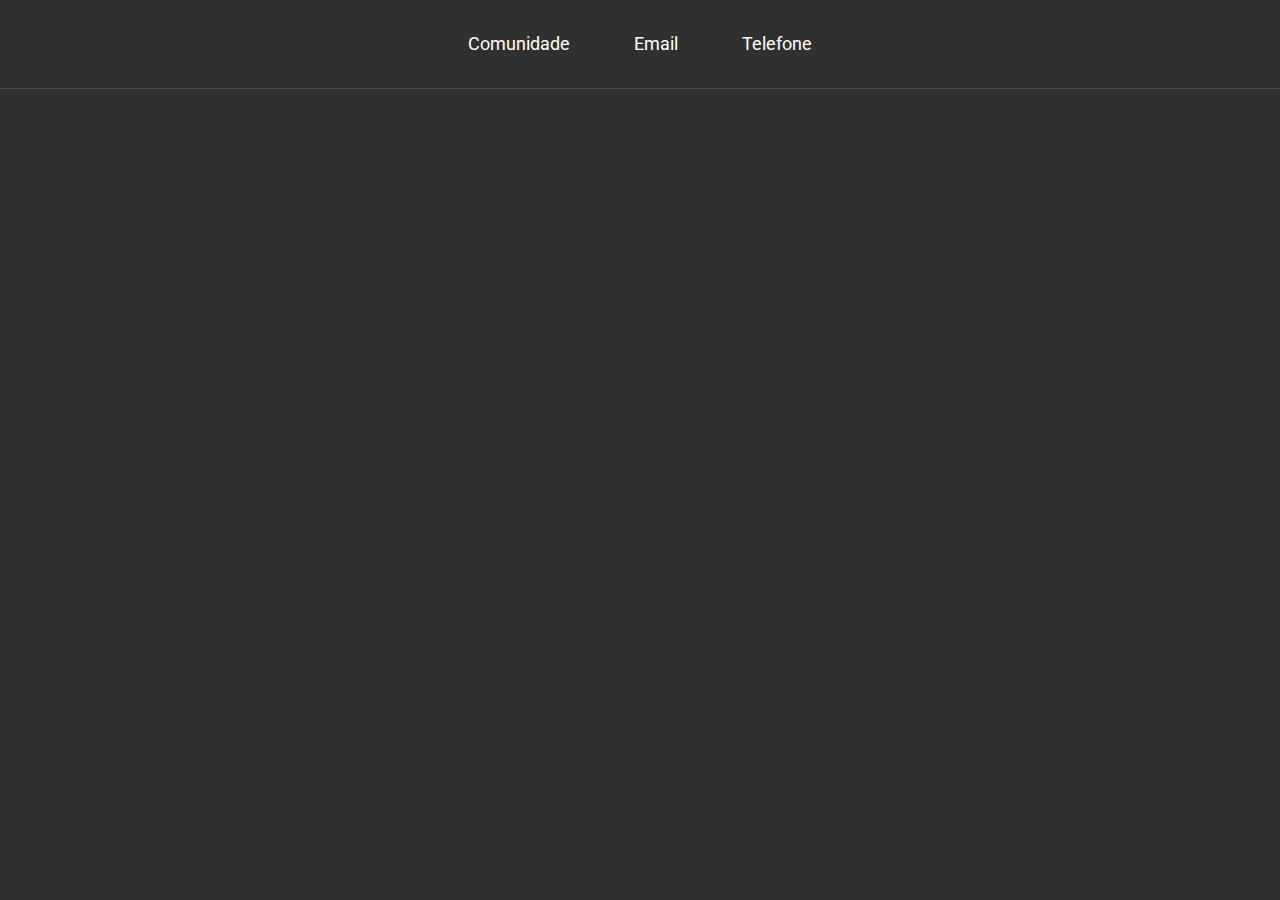
<file: Desafios/2-iniciando-no-front-end/desafio-2-1/index.html>
<!DOCTYPE html>
<html lang="pt-BR">
<head>
  <meta charset="UTF-8">
  <meta name="viewport" content="width=device-width, initial-scale=1.0">
  <title>Desafio 2-1: Primeiro HTML</title>
  <link rel="icon" href="favicon.ico" type="image/x-icon">
  <link rel="stylesheet" type="text/css" href="style.css">
</head>
<body>
  <header>
    <div>
      <a href="https://discordapp.com/invite/gCRAFhc">Comunidade</a>
      <a href="mailto:oi@rocketseat.com.br">Email</a>
      <a href="tel:+5547992078767">Telefone</a>
    </div>
  </header>
</body>
</html>
</file>
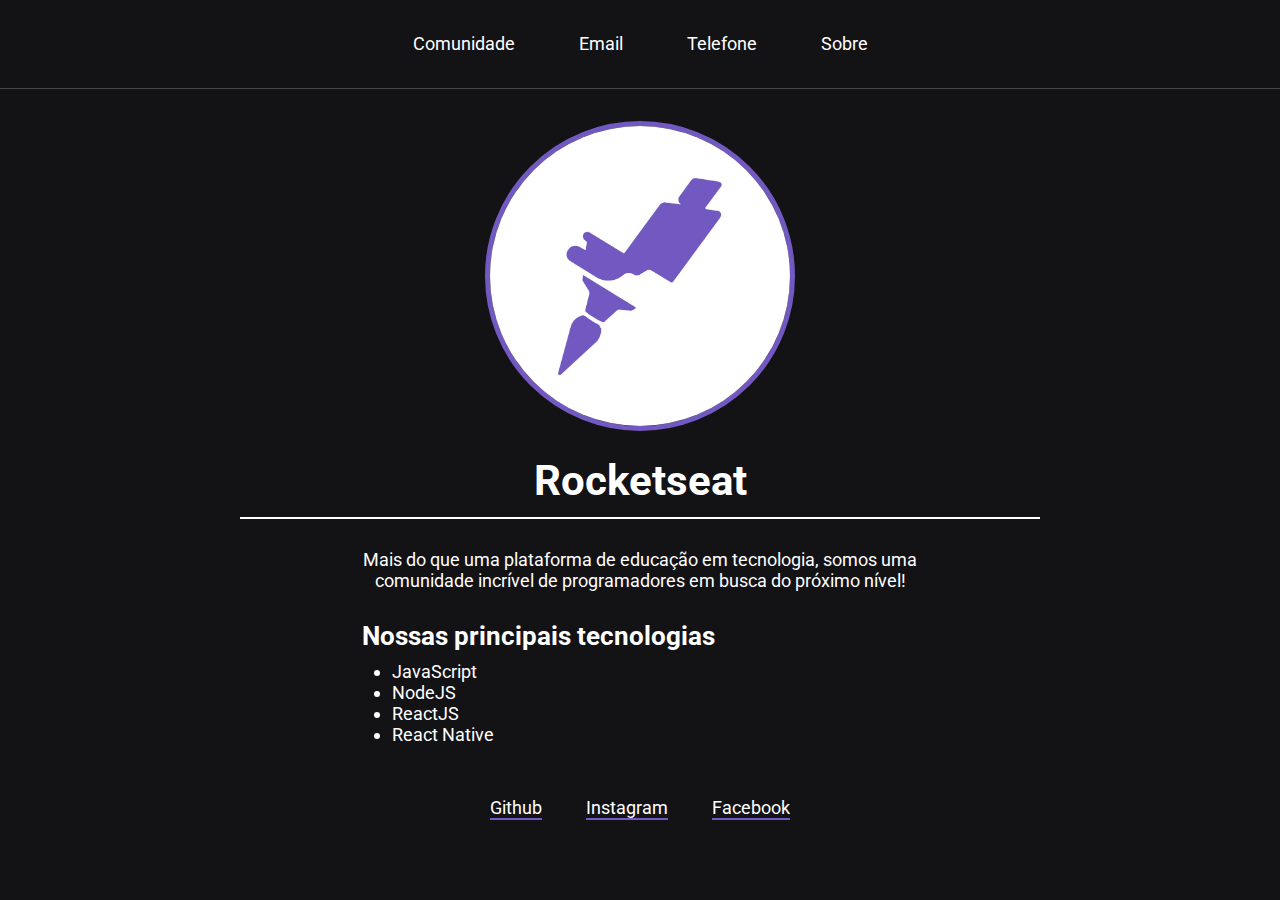
<file: Desafios/2-iniciando-no-front-end/desafio-2-2/index.html>
<!DOCTYPE html>
<html lang="pt-BR">
<head>
  <meta charset="UTF-8">
  <meta name="viewport" content="width=device-width, initial-scale=1.0">
  <title>Sobre</title>
  <link rel="icon" href="favicon.ico" type="image/x-icon">
  <link rel="stylesheet" type="text/css" href="style.css">
  <link rel="stylesheet" type="text/css" href="about.css">
</head>
<body>
  <header>
    <div>
      <a href="https://discordapp.com/invite/gCRAFhc">Comunidade</a>
      <a href="mailto:oi@rocketseat.com.br">Email</a>
      <a href="tel:+5547992078767">Telefone</a>
      <a href="#">Sobre</a>
    </div>
  </header>

  <div id="wrapper">
    <img src="assets/Screenshot_2.jpg" alt="Rocketseat">

    <h1>Rocketseat</h1>
    <p>
      Mais do que uma plataforma de educação em tecnologia, somos uma 
      comunidade incrível de programadores em busca do próximo nível!
    </p>
    
    <div id="technologies">
      <h2>Nossas principais tecnologias</h2>
      <ul>
        <li>JavaScript</li>
        <li>NodeJS</li>
        <li>ReactJS</li>
        <li>React Native</li>
      </ul>
    </div>
  </div>

  <footer>
    <a href="https://github.com/Rocketseat" target="_blank">Github</a>
    <a href="https://www.instagram.com/rocketseat_oficial/" target="_blank">Instagram</a>
    <a href="https://www.facebook.com/rocketseat" target="_blank">Facebook</a>
  </footer>
</body>
</html>
</file>
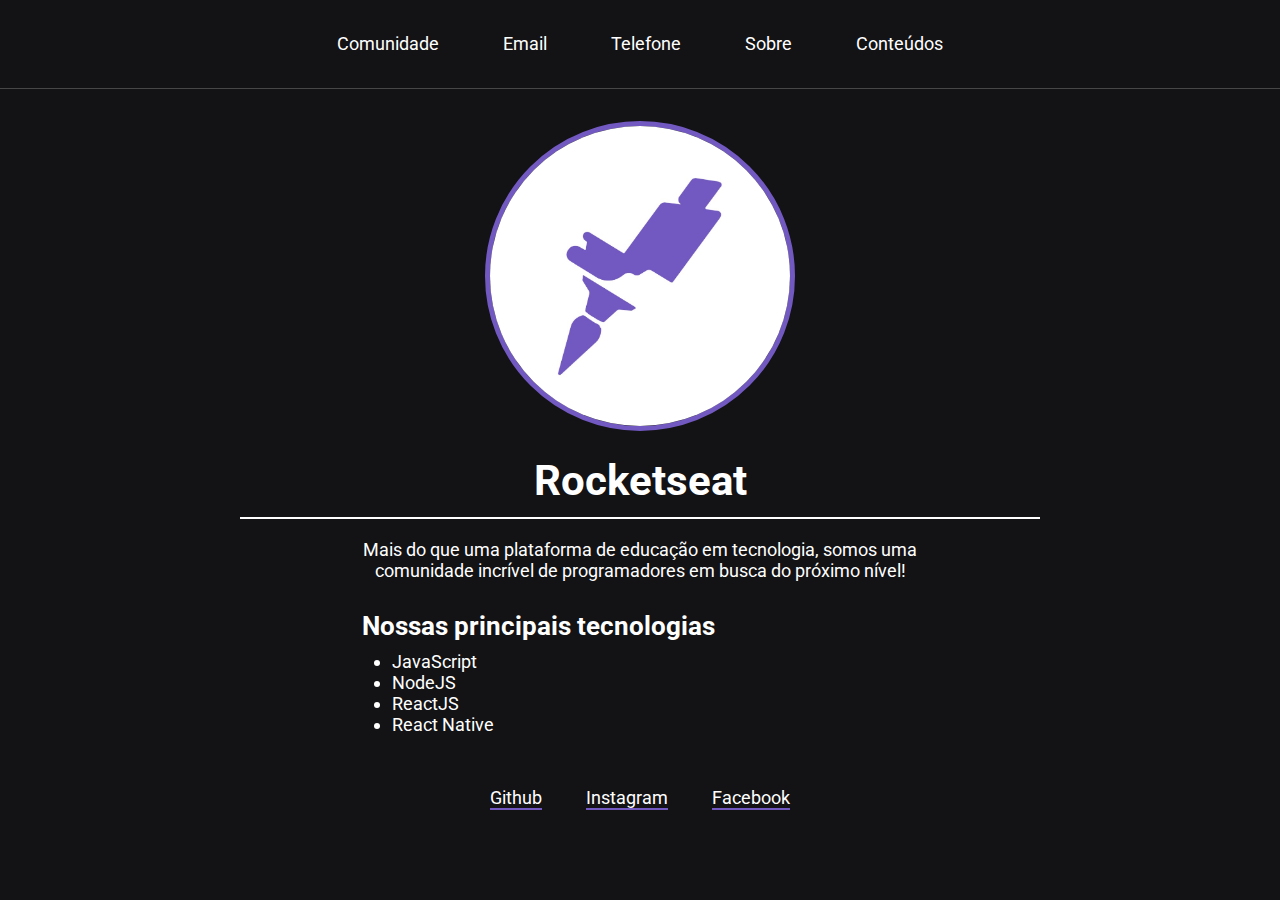
<file: Desafios/2-iniciando-no-front-end/desafio-2-3/index.html>
<!DOCTYPE html>
<html lang="pt-BR">
<head>
  <meta charset="UTF-8">
  <meta name="viewport" content="width=device-width, initial-scale=1.0">
  <title>Sobre</title>
  <link rel="icon" href="favicon.ico" type="image/x-icon">
  <link rel="stylesheet" type="text/css" href="styles/style.css">
  <link rel="stylesheet" type="text/css" href="styles/about.css">
</head>
<body>
  <header>
    <div>
      <a href="https://discordapp.com/invite/gCRAFhc">Comunidade</a>
      <a href="mailto:oi@rocketseat.com.br">Email</a>
      <a href="tel:+5547992078767">Telefone</a>
      <a href="#">Sobre</a>
      <a href="contents.html">Conteúdos</a>
    </div>
  </header>

  <div id="wrapper">
    <img src="assets/Screenshot_2.jpg" alt="Rocketseat">

    <h1>Rocketseat</h1>
    <p>
      Mais do que uma plataforma de educação em tecnologia, somos uma 
      comunidade incrível de programadores em busca do próximo nível!
    </p>
    
    <div id="technologies">
      <h2>Nossas principais tecnologias</h2>
      <ul>
        <li>JavaScript</li>
        <li>NodeJS</li>
        <li>ReactJS</li>
        <li>React Native</li>
      </ul>
    </div>
  </div>

  <footer>
    <a href="https://github.com/Rocketseat" target="_blank">Github</a>
    <a href="https://www.instagram.com/rocketseat_oficial/" target="_blank">Instagram</a>
    <a href="https://www.facebook.com/rocketseat" target="_blank">Facebook</a>
  </footer>
</body>
</html>
</file>
<file: Desafios/2-iniciando-no-front-end/desafio-2-1/style.css>
/* Font import - Roboto */
@import url('https://fonts.googleapis.com/css2?family=Roboto:ital,wght@0,100;0,300;0,400;0,500;0,700;0,900;1,100;1,300;1,400;1,500;1,700;1,900&display=swap');

* {
  border: 0;
  margin: 0;
  padding: 0;
}

body {
  background-color: #303030;
  font-family: Roboto, sans-serif;
}

header {
  text-align: center;
  padding: 30px;
  border-bottom: 1px solid #474747;
}

header div a {
  font-size: 18px;
  line-height: 28px;
  margin: 0 30px;
  text-decoration: none;
  color: #FFFFFF;
}

header div a:hover {
  color: #DFDFDF;
  transition: color 300ms;
}
</file>
<file: Desafios/2-iniciando-no-front-end/desafio-2-2/style.css>
/* Font import - Roboto */
@import url('https://fonts.googleapis.com/css2?family=Roboto:ital,wght@0,100;0,300;0,400;0,500;0,700;0,900;1,100;1,300;1,400;1,500;1,700;1,900&display=swap');

* {
  border: 0;
  margin: 0;
  padding: 0;
}

body {
  background-color: rgba(11, 10, 13, 0.97);
  font-family: Roboto, sans-serif;
}

header {
  text-align: center;
  padding: 30px;
  border-bottom: 1px solid #474747;
}

header div a {
  font-size: 18px;
  line-height: 28px;
  margin: 0 30px;
  text-decoration: none;
  color: #FFFFFF;
}

header div a:hover {
  color: #DFDFDF;
  transition: color 300ms;
}
</file>
<file: Desafios/2-iniciando-no-front-end/desafio-2-2/about.css>
#wrapper {
  text-align: center;
  width: 800px;
  margin: 0 auto;
  padding: 32px;
  color: #ffffff;
}

#wrapper img {
  height: 300px;
  border-radius: 50%;
  border: 5px solid #7259c1;
}

#wrapper h1 {
  color: #ffffff;
  margin-top: 20px;
  padding-bottom: 10px;
  font-size: 42px;
  line-height: 52px;
  border-bottom: 2px solid #ffffff;
}

#wrapper p {
  color: #ffffff;
  font-size: 18px;
  max-width: 600px;
  margin: 30px auto 0;
}

#technologies {
  text-align: initial;
  width: 557px;
  margin: 30px auto 0;
}

#technologies h2 {
  font-size: 26px;
}

#technologies ul {
  font-size: 18px;
  margin-top: 10px;
  margin-left: 30px;
}

footer {
  text-align: center;
  font-size: 18px;
  margin-top: 20px;
}

footer a {
  color: #ffffff;
  text-decoration: none;
  border-bottom: 2px solid #7259c1;
  margin: 0 20px;
}

footer a:hover {
  color: #7259c1;
  transition: color 300ms;
}
</file>
<file: Desafios/2-iniciando-no-front-end/desafio-2-3/styles/style.css>
/* Font import - Roboto */
@import url('https://fonts.googleapis.com/css2?family=Roboto:ital,wght@0,100;0,300;0,400;0,500;0,700;0,900;1,100;1,300;1,400;1,500;1,700;1,900&display=swap');

* {
  border: 0;
  margin: 0;
  padding: 0;
}

body {
  background-color: rgba(11, 10, 13, 0.97);
  font-family: Roboto, sans-serif;
  text-rendering: optimizeLegibility;
  -webkit-font-smoothing: antialiased !important;
}

header {
  text-align: center;
  padding: 30px;
  border-bottom: 1px solid #474747;
}

header div a {
  font-size: 18px;
  line-height: 28px;
  margin: 0 30px;
  text-decoration: none;
  color: #FFFFFF;
}

header div a:hover {
  color: #DFDFDF;
  transition: color 300ms;
}
</file>
<file: Desafios/2-iniciando-no-front-end/desafio-2-3/styles/about.css>
#wrapper {
  text-align: center;
  width: 800px;
  margin: 0 auto;
  padding: 32px;
  color: #ffffff;
}

#wrapper img {
  height: 300px;
  border-radius: 50%;
  border: 5px solid #7259c1;
}

#wrapper h1 {
  color: #ffffff;
  margin-top: 20px;
  padding-bottom: 10px;
  font-size: 42px;
  line-height: 52px;
  border-bottom: 2px solid #ffffff;
}

#wrapper p {
  color: #ffffff;
  font-size: 18px;
  max-width: 600px;
  margin: 20px auto 0;
}

#technologies {
  text-align: initial;
  width: 557px;
  margin: 30px auto 0;
}

#technologies h2 {
  font-size: 26px;
}

#technologies ul {
  font-size: 18px;
  margin-top: 10px;
  margin-left: 30px;
}

footer {
  text-align: center;
  font-size: 18px;
  margin-top: 20px;
}

footer a {
  color: #ffffff;
  text-decoration: none;
  border-bottom: 2px solid #7259c1;
  margin: 0 20px;
}

footer a:hover {
  color: #7259c1;
  transition: color 300ms;
}
</file>
